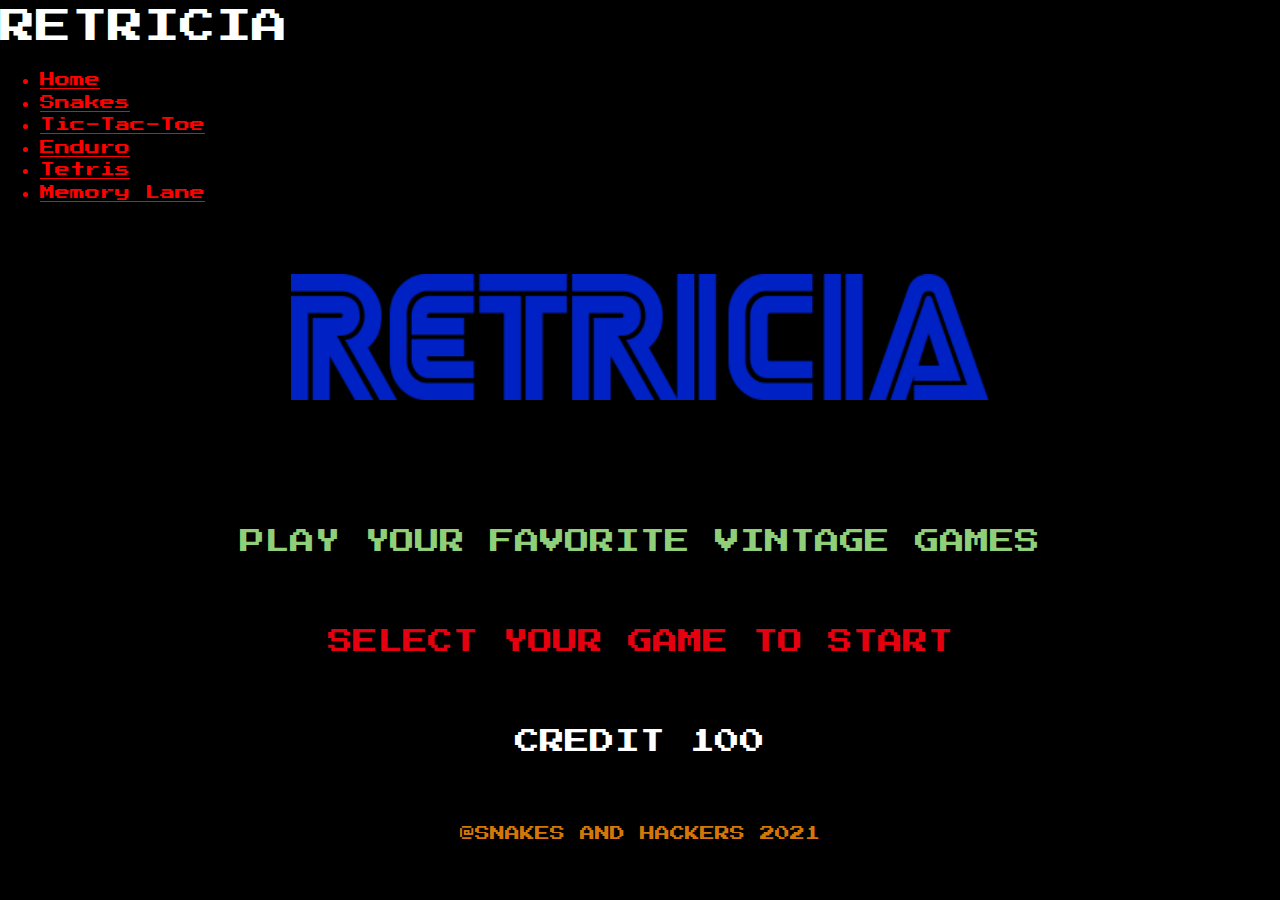
<file: index.html>
<!DOCTYPE html>
<html>
<title>RETRICIA</title>
<meta charset="UTF-8">
<meta name="viewport" content="width=device-width, initial-scale=1">
<!--Bootstrap-->
<link href="https://cdn.jsdelivr.net/npm/bootstrap@5.0.0-beta1/dist/css/bootstrap.min.css" rel="stylesheet" integrity="sha384-giJF6kkoqNQ00vy+HMDP7azOuL0xtbfIcaT9wjKHr8RbDVddVHyTfAAsrekwKmP1" crossorigin="anonymous">
<script src="https://cdn.jsdelivr.net/npm/bootstrap@5.0.0-beta1/dist/js/bootstrap.bundle.min.js" integrity="sha384-ygbV9kiqUc6oa4msXn9868pTtWMgiQaeYH7/t7LECLbyPA2x65Kgf80OJFdroafW" crossorigin="anonymous"></script>

<link href="https://fonts.googleapis.com/css?family=Press+Start+2P&display=swap" rel="stylesheet" />
<link rel="stylesheet" href="https://www.w3schools.com/w3css/4/w3.css">
<link rel="stylesheet" href="https://fonts.googleapis.com/css?family=Raleway">
<style>
    body,
    html {
        height: 100vh;
        font-family: 'Press Start 2P';
        background: rgba(0, 0, 0, 1);
    }
    
    .image {
        position: center;
        width: 100%;
        margin: 0 auto;
        top: 60vh;
        padding-top: 55px;
    }
    
    .logo {
        height: 126px;
        position: center;
        overflow: hidden;
        margin-left: auto;
        margin-right: auto;
        display: block;
    }
    
    .textbox {
        background: rgba(0, 0, 0, 1);
        font-family: 'Press Start 2P';
        opacity: 1;
        position: center;
        top: 0px;
        overflow: hidden;
        padding-top: 10vh;
    }
    
    h1 {
        font-family: 'Press Start 2P';
        font-size: 25px;
        text-align: center;
        color: rgba(144, 207, 122, 1);
        padding-bottom: 10px;
    }
    
    h2 {
        font-family: 'Press Start 2P';
        font-size: 25px;
        text-align: center;
        color: rgba(228, 0, 15, 1);
        padding: 10px;
    }
    
    h3 {
        font-family: 'Press Start 2P';
        font-size: 25px;
        text-align: center;
        color: white;
        padding: 10px;
    }
    
    h4 {
        font-family: 'Press Start 2P';
        font-size: 15px;
        text-align: center;
        color: rgba(211, 119, 10, 1);
        padding: 10px;
    }
    
    @media screen and (max-width: 700px) {
        .logo {
            width: 90%;
        }
    }
</style>

<body>
    <!--Bootstrap nav-->
    <nav class="navbar navbar-dark" style="background-color: black;">
        <div class="container-fluid">
            <span class="navbar-text" style="color: white; font-size: 36px;">
          RETRICIA
        </span>
            <ul class="nav justify-content-end">
                <li class="nav-item" style="color: red">
                    <a class="nav-link active" aria-current="page" href="index.html">Home</a>
                </li>
                <li class="nav-item" style="color: red">
                    <a class="nav-link" href="snakes.html">Snakes</a>
                </li>
                <li class="nav-item" style="color: red">
                    <a class="nav-link" href="TicToe.html">Tic-Tac-Toe</a>
                </li>
                <li class="nav-item" style="color: red">
                    <a class="nav-link" href="enduro.html">Enduro</a>
                </li>
                <li class="nav-item" style="color: red">
                    <a class="nav-link" href="Tetris.html">Tetris</a>
                </li>
                <li class="nav-item" style="color: red">
                    <a class="nav-link" href="card_index.html">Memory Lane</a>
                </li>
            </ul>
        </div>
    </nav>


    <div class="image">
        <img class="logo" src="retricia.png" alt="RETRICIA"> <br>
    </div>

    <div class="textbox">
        <h1>PLAY YOUR FAVORITE VINTAGE GAMES</h1> <br>
        <h2>SELECT YOUR GAME TO START</h2><br>
        <h3>CREDIT 100</h3><br>
        <h4>@SNAKES AND HACKERS 2021</h4>
    </div>


</body>

</html>
</file>
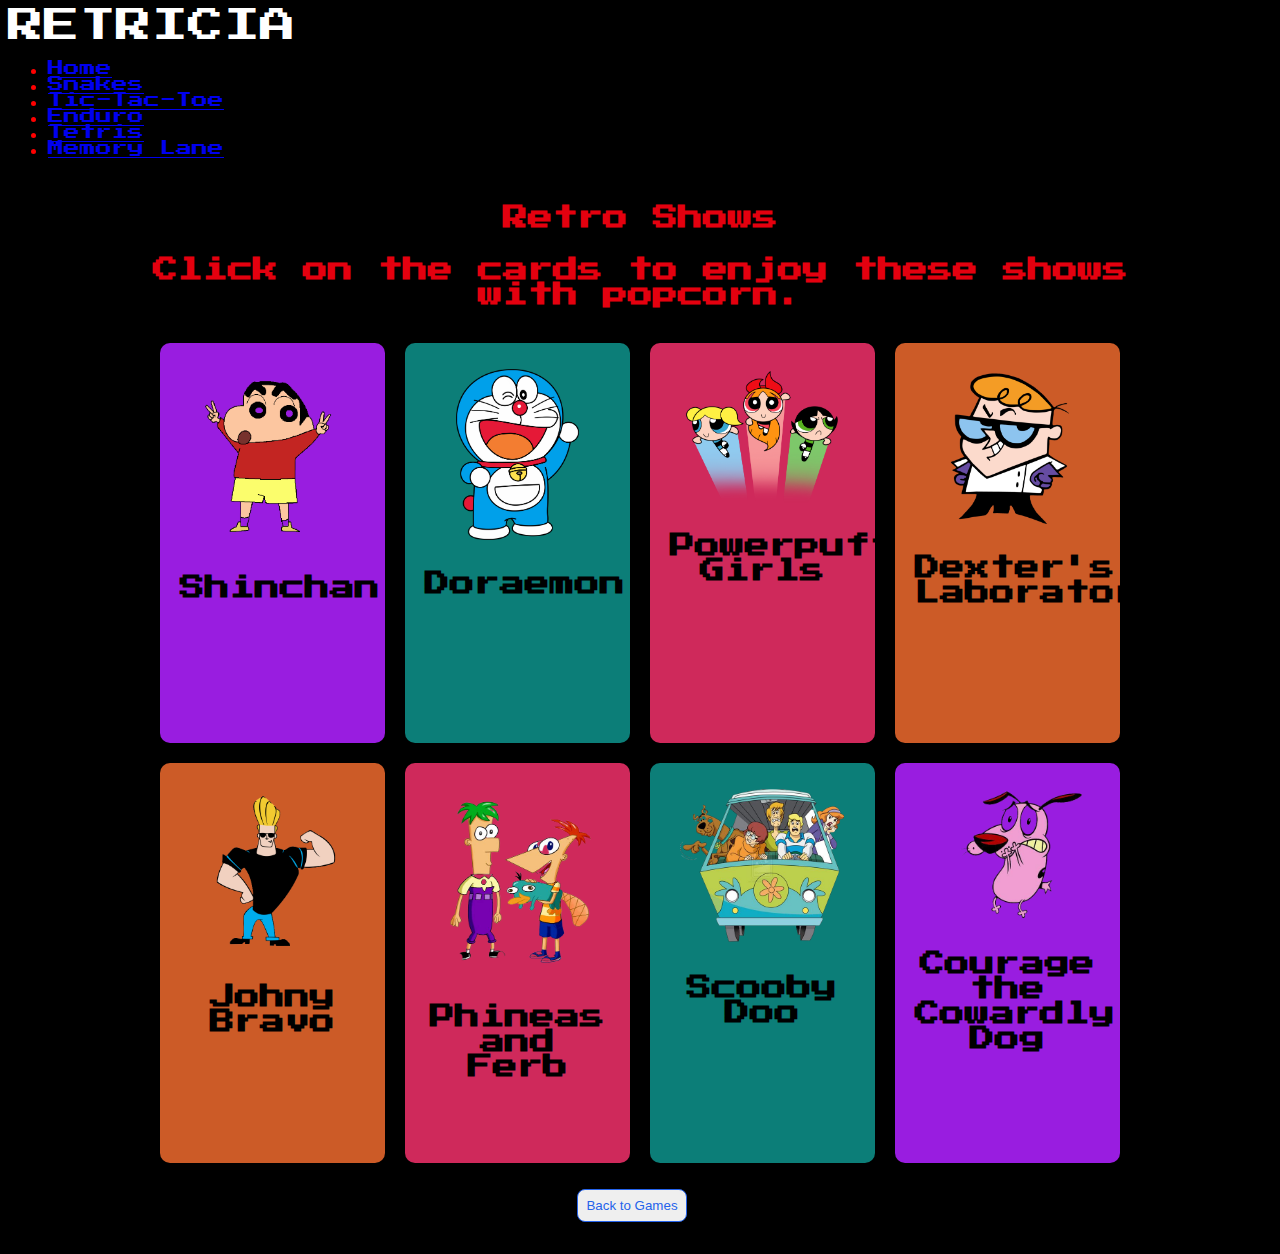
<file: card_index.html>
<!DOCTYPE html>
<html>

<head>
    <meta charset="UTF-8">
    <meta name="viewport" content="width=device-width, initial-scale=1" />
    <!--Bootstrap-->
    <link href="https://cdn.jsdelivr.net/npm/bootstrap@5.0.0-beta1/dist/css/bootstrap.min.css" rel="stylesheet" integrity="sha384-giJF6kkoqNQ00vy+HMDP7azOuL0xtbfIcaT9wjKHr8RbDVddVHyTfAAsrekwKmP1" crossorigin="anonymous">
    <script src="https://cdn.jsdelivr.net/npm/bootstrap@5.0.0-beta1/dist/js/bootstrap.bundle.min.js" integrity="sha384-ygbV9kiqUc6oa4msXn9868pTtWMgiQaeYH7/t7LECLbyPA2x65Kgf80OJFdroafW" crossorigin="anonymous"></script>

    <link href="https://fonts.googleapis.com/css?family=Press+Start+2P&display=swap" rel="stylesheet" />

    <link rel="stylesheet" href="cardstyle.css">
    <title>retro shows | Retricia</title>
    <style>
        body,
        html {
            height: 100vh;
            font-family: 'Press Start 2P';
            background: rgba(0, 0, 0, 1);
        }
        
        h1 {
            font-family: 'Press Start 2P';
            font-size: 25px;
            text-align: center;
            color: rgba(228, 0, 15, 1);
            padding-bottom: 10px;
        }
        
        h2 {
            font-family: 'Press Start 2P';
            font-size: 25px;
            text-align: center;
            color: black;
            padding: 10px;
        }
    </style>
</head>

<body>
    <!--Bootstrap nav-->
    <nav class="navbar navbar-dark" style="background-color: black;">
        <div class="container-fluid">
            <span class="navbar-text" style="color: white; font-size: 36px;">
          RETRICIA
        </span>
            <ul class="nav justify-content-end">
                <li class="nav-item" style="color: red">
                    <a class="nav-link active" aria-current="page" href="home.html">Home</a>
                </li>
                <li class="nav-item" style="color: red">
                    <a class="nav-link" href="snakes.html">Snakes</a>
                </li>
                <li class="nav-item" style="color: red">
                    <a class="nav-link" href="TicToe.html">Tic-Tac-Toe</a>
                </li>
                <li class="nav-item" style="color: red">
                    <a class="nav-link" href="enduro.html">Enduro</a>
                </li>
                <li class="nav-item" style="color: red">
                    <a class="nav-link" href="Tetris.html">Tetris</a>
                </li>
                <li class="nav-item" style="color: red">
                    <a class="nav-link" href="card_index.html">Memory Lane</a>
                </li>
            </ul>
        </div>
    </nav>

    <div class="container container-center">
        <h1>Retro Shows</h1>
        <h1 style="color=red">Click on the cards to enjoy these shows with popcorn.</h1>
        <div class="cardContainer">
            <a target="_blank" href="https://www.youtube.com/results?search_query=shinchan">
                <div class="card" style="background-color:rgb(153, 29, 224);">
                    <img src="images/sinchan-removebg-preview.png" alt="Avatar">
                    <h2>Shinchan</h2>
                </div>
            </a>
            <a target="_blank" href="https://www.youtube.com/results?search_query=doraemon">
                <div class="card" style="background-color:rgb(12, 126, 120);">
                    <img src="images/doremon-removebg.png" alt="Avatar" style="width: 60%;">
                    <h2>Doraemon</h2>
                </div>
            </a>

            <a target="_blank" href="https://www.youtube.com/results?search_query=Powerpuff+Girls">
                <div class="card" style="background-color:rgb(207, 41, 91);">
                    <img src="images/powerpuff-girls.png" alt="Avatar">
                    <h2>Powerpuff Girls</h2>

                </div>
            </a>
            <a target="_blank" href="https://www.youtube.com/results?search_query=Dexter%27s+Laboratory">
                <div class="card" style="background-color:rgb(204, 91, 39);">
                    <img src="images/dexter-labo.png" alt="Avatar" style="width: 60%;">
                    <h2>Dexter's Laboratory</h2>

                </div>
            </a>
            <a target="_blank" href="https://www.youtube.com/results?search_query=Johny+Bravo">
                <div class="card" style="background-color:rgb(204, 91, 39);">
                    <img src="images/image-removebg-preview(1).png" alt="Avatar">
                    <h2>Johny Bravo</h2>

                </div>
            </a>
            <a target="_blank" href="https://www.youtube.com/results?search_query=Phineas+and+Ferb">
                <div class="card" style="background-color:rgb(207, 41, 91);">
                    <img src="images/phinesase and ferb.png" alt="Avatar">
                    <h2>Phineas and Ferb</h2>

                </div>
            </a>
            <a target="_blank" href="https://www.youtube.com/results?search_query=Scooby+Doo">
                <div class="card" style="background-color:rgb(12, 126, 120);">
                    <img src="images/scooby-doo.png" alt="Avatar">
                    <h2>Scooby Doo</h2>

                </div>
            </a>
            <a target="_blank" href="https://www.youtube.com/results?search_query=Courage+the+Cowardly+Dog">
                <div class="card" style="background-color:rgb(153, 29, 224);">
                    <img src="images/courange and dong.png" alt="Avatar">
                    <h2>Courage the Cowardly Dog</h2>

                </div>
            </a>
        </div>
        <a href="/"><button class="link-secondary" >Back to Games</button></a>
    </div>



</body>

</html>
</file>
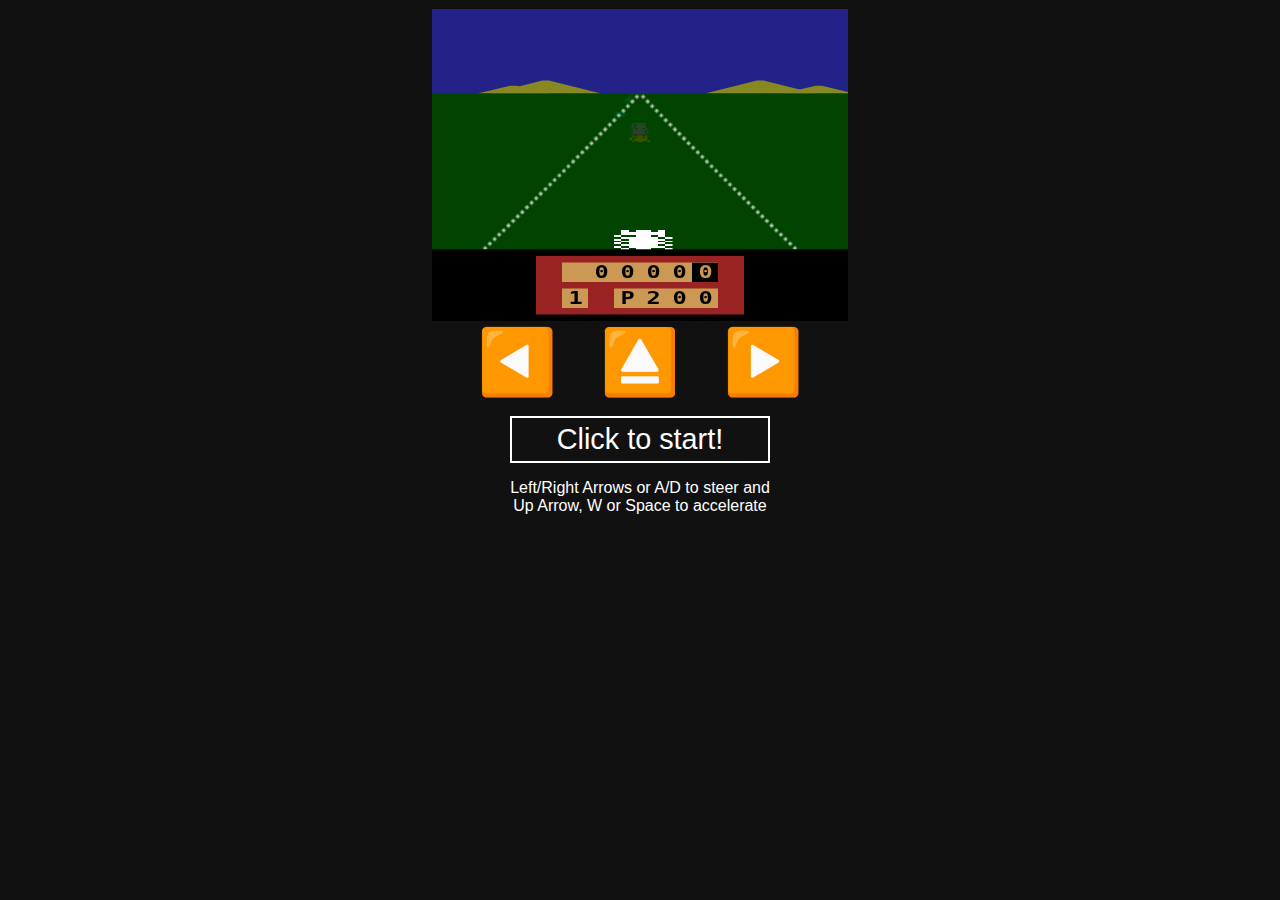
<file: enduro.html>
<html>
<div id="game">
  <div id="sky"></div>
  <div id="mountains">
    <div class="mountain"></div>
    <div class="mountain"></div>
    <div class="mountain"></div>
    <div class="mountain"></div>
  </div>
  <div id="terrain"></div>
  <div id="fog" class="hidden"></div>
  <canvas id="road"></canvas>
  <div id="cars"></div>
  <div id="car" class="player car"></div>
  <div id="ui">
    <div id="panel">
      <div id="km"><a></a><a>0</a><a>0</a><a>0</a><a>0</a><a>0</a></div>
      <div id="lap"><a>1</a></div>
      <div id="position"><a>P</a><a>2</a><a>0</a><a>0</a></div>
    </div>
  </div>
</div>
<p>
  <button id="left">◀️</button>
  <button id="up">⏏️</button>
  <button id="right">▶️</button>
</p>
<p><button id="click">Click to start!</button></p>
<p>Left/Right Arrows or A/D to steer and<br>
  Up Arrow, W or Space to accelerate
</p>

<body>
  <link href="enduro.css" rel="stylesheet" type="text/css" />
  <script src="enduro.js"></script>
</body>

</html>
</file>
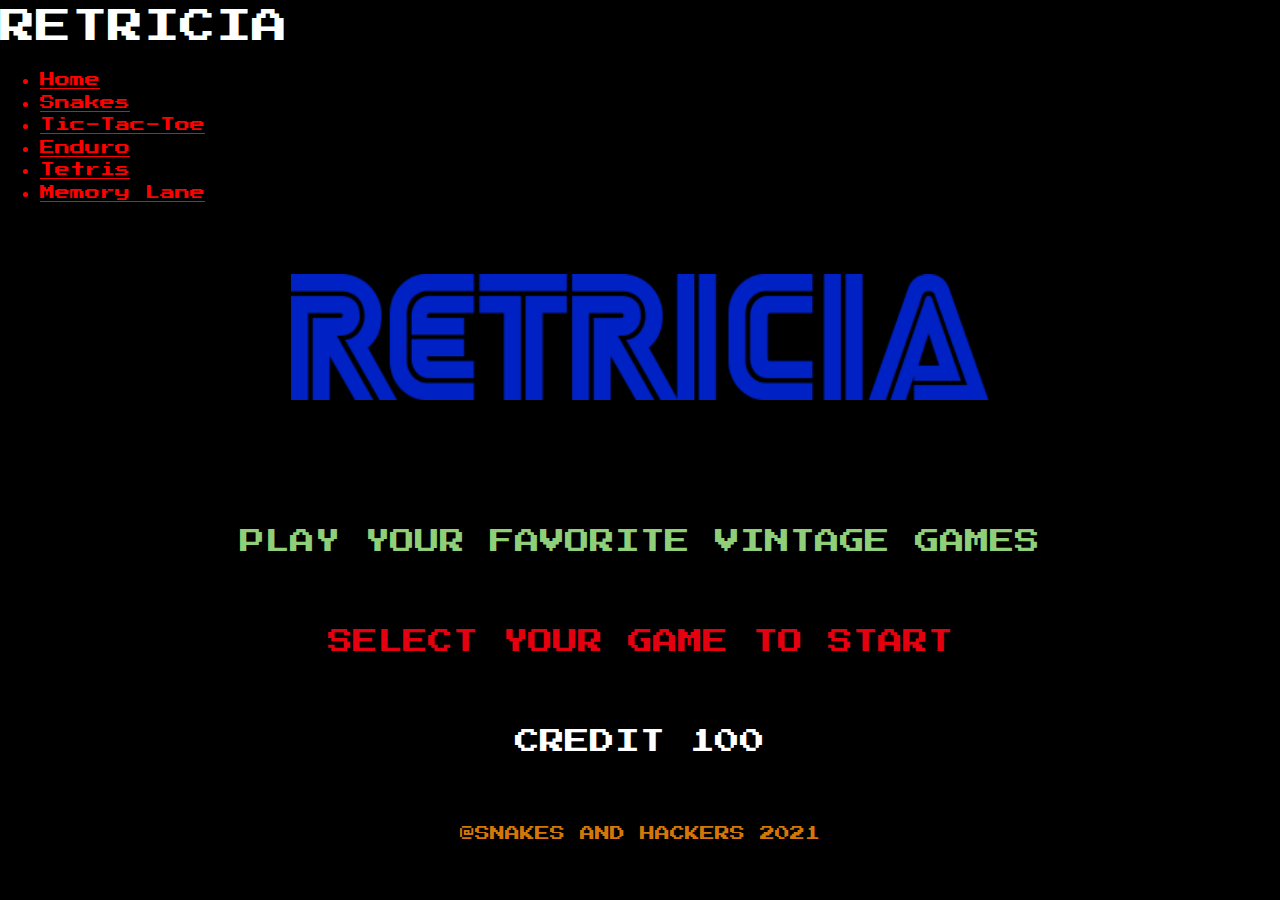
<file: home.html>
<!DOCTYPE html>
<html>
<title>RETRICIA</title>
<meta charset="UTF-8">
<meta name="viewport" content="width=device-width, initial-scale=1">
<!--Bootstrap-->
<link href="https://cdn.jsdelivr.net/npm/bootstrap@5.0.0-beta1/dist/css/bootstrap.min.css" rel="stylesheet" integrity="sha384-giJF6kkoqNQ00vy+HMDP7azOuL0xtbfIcaT9wjKHr8RbDVddVHyTfAAsrekwKmP1" crossorigin="anonymous">
<script src="https://cdn.jsdelivr.net/npm/bootstrap@5.0.0-beta1/dist/js/bootstrap.bundle.min.js" integrity="sha384-ygbV9kiqUc6oa4msXn9868pTtWMgiQaeYH7/t7LECLbyPA2x65Kgf80OJFdroafW" crossorigin="anonymous"></script>

<link href="https://fonts.googleapis.com/css?family=Press+Start+2P&display=swap" rel="stylesheet" />
<link rel="stylesheet" href="https://www.w3schools.com/w3css/4/w3.css">
<link rel="stylesheet" href="https://fonts.googleapis.com/css?family=Raleway">
<style>
    body,
    html {
        height: 100vh;
        font-family: 'Press Start 2P';
        background: rgba(0, 0, 0, 1);
    }
    
    .image {
        position: center;
        width: 100%;
        margin: 0 auto;
        top: 60vh;
        padding-top: 55px;
    }
    
    .logo {
        height: 126px;
        position: center;
        overflow: hidden;
        margin-left: auto;
        margin-right: auto;
        display: block;
    }
    
    .textbox {
        background: rgba(0, 0, 0, 1);
        font-family: 'Press Start 2P';
        opacity: 1;
        position: center;
        top: 0px;
        overflow: hidden;
        padding-top: 10vh;
    }
    
    h1 {
        font-family: 'Press Start 2P';
        font-size: 25px;
        text-align: center;
        color: rgba(144, 207, 122, 1);
        padding-bottom: 10px;
    }
    
    h2 {
        font-family: 'Press Start 2P';
        font-size: 25px;
        text-align: center;
        color: rgba(228, 0, 15, 1);
        padding: 10px;
    }
    
    h3 {
        font-family: 'Press Start 2P';
        font-size: 25px;
        text-align: center;
        color: white;
        padding: 10px;
    }
    
    h4 {
        font-family: 'Press Start 2P';
        font-size: 15px;
        text-align: center;
        color: rgba(211, 119, 10, 1);
        padding: 10px;
    }
    @media screen and (max-width: 700px) {
        .logo{
                width: 90%;
        }
    }
</style>

<body>
    <!--Bootstrap nav-->
    <nav class="navbar navbar-dark" style="background-color: black;">
        <div class="container-fluid">
            <span class="navbar-text" style="color: white; font-size: 36px;">
          RETRICIA
        </span>
            <ul class="nav justify-content-end">
                <li class="nav-item" style="color: red">
                    <a class="nav-link active" aria-current="page" href="home.html">Home</a>
                </li>
                <li class="nav-item" style="color: red">
                    <a class="nav-link" href="snakes.html">Snakes</a>
                </li>
                <li class="nav-item" style="color: red">
                    <a class="nav-link" href="TicToe.html">Tic-Tac-Toe</a>
                </li>
                <li class="nav-item" style="color: red">
                    <a class="nav-link" href="enduro.html">Enduro</a>
                </li>
                <li class="nav-item" style="color: red">
                    <a class="nav-link" href="Tetris.html">Tetris</a>
                </li>
                <li class="nav-item" style="color: red">
                    <a class="nav-link" href="card_index.html">Memory Lane</a>
                </li>
            </ul>
        </div>
    </nav>


    <div class="image">
        <img class="logo" src="retricia.png" alt="RETRICIA"> <br>
    </div>

    <div class="textbox">
        <h1>PLAY YOUR FAVORITE VINTAGE GAMES</h1> <br>
        <h2>SELECT YOUR GAME TO START</h2><br>
        <h3>CREDIT 100</h3><br>
        <h4>@SNAKES AND HACKERS 2021</h4>
    </div>


</body>

</html>
</file>
<file: cardstyle.css>
@import url('https://fonts.googleapis.com/css2?family=Montserrat:wght@200;400&display=swap');

* {
    box-sizing: border-box;
}

:root{
    --primary-color : #2563EB;
    --secondary-color : #BFDBFE;
    --navbar-color : #1D4ED8;
    --off-white : #F3F4F6;
}

body{
    font-family: 'Montserrat', sans-serif;
    /* margin-bottom;: 0px */
}

/* dark mode */
.dark-mode {
    background-color: black;
    color: white;
}

.dark-mode .ow{
    color: black;
}

hr{
    margin: 2rem 0rem;
}

.card {
    color: white;
    float: left;
    width: calc(25% - 20px);
    padding: 10px;
    border-radius: 10px;
    margin: 10px;
    height: 400px;
    box-shadow: 0 4px 8px 0 rgba(0, 0, 0, 0.2);
    transition: 0.3s;
}

.card:hover {
    box-shadow: 0 8px 16px 0 rgba(17, 17, 17, 0.4);
}

.card img{
    margin-top: 1rem;
    width: 80%;
    /* max-height: 25vh; */
}


.cardContainer:after {
    content: "";
    display: table;
    clear: both;
}

@media screen and (max-width: 700px) {
    .card {
        width: 100%;
        height: 300px;

    }

    body {
        margin-right: 25px;
    }
}








/* container */

.container{
    margin : auto;
    padding: 1rem;
    

}

.container-center{
    /* max-width: 900px; */
    text-align: center;
    width: 80%;
}

/* links */

.link{
    text-decoration: none;
}

.link-primary {
    background-color: var(--primary-color);
    border-radius: .5rem;
    padding: .5rem;
    color: white;
    /* display: block; */
    max-width: 140px;
    margin: 1rem 1rem 1rem 0rem;
}

.link-secondary {
    color: var(--primary-color);
    border-radius: .5rem;
    border: 1px solid var(--primary-color);
    padding: .5rem;
    max-width: 140px;
    margin: 1rem 1rem 1rem 0rem;
}

/* lists */

.list-non-bullet {
    list-style: none;
}

.list-item-inline{
    display: inline;
    margin: 0rem .5rem;
}

/* navbar */

.navigation{
    border: 1px solid var(--navbar-color);
    background-color: var(--navbar-color);
    border-top-right-radius: 1rem;
    border-bottom-left-radius: 1rem;
    padding: 1rem;
    margin: 0rem 1rem;
}

.navigation .nav-brand {
    font-weight: bolder;
    color: white;
}

.navigation .link {
    color: white;
    text-align: right;
}
.navigation .nav-pills{
    text-align: right;
}

.navigation .link-active{
    font-weight: bolder;
}

/* hero */

.hero{
    padding: 1rem;
}

.hero .hero-img{
    max-width: 80%;
    width: 350px;
    display: block;
    margin: auto;
}

.hero .hero-heading{
    text-align: center;
    margin: 1rem 0rem;
}

.hero .heading-inverted{
    color: var(--primary-color);
}

/* section */

.section{
    text-align: center;
    
}

.ow {
    background-color: var(--off-white);
}

/* footer */

.footer{
    text-align: center;
    background-color: var(--navbar-color);
    padding: 4rem 1rem;
    border-top-right-radius: 1rem;
    border-bottom-left-radius: 1rem;
    /* margin-bottom: 0px; */
    
}
.footer .footer-header{
    font-weight: bolder;
    color: white;
}

.footer .link{
    color: white;
}

.footer ul {
    padding-inline-start: 0px;
}
</file>
<file: enduro.css>
body {
  background: #111;
  font-family: "Lato", "Lucida Grande","Lucida Sans Unicode", Tahoma, Sans-Serif;
  user-select: none;
  min-width: 420px;
}
p {
  color: white;
  text-align: center;
}
button {
  background: none;
  margin: 0 0.3em;
  border: 0;
  padding: 0;
  font-size: 4em;
  cursor: pointer;
}
#click {
  color: white;
  cursor: pointer;
  border: 2px solid white;
  width: 260px;
  text-align: center;
  padding: 5px 25px;
  font-size: 1.8em;
}
#click:hover {
  background: rgba(255,255,255,0.1);
}
#game {
  width: 320px; height: 240px;
  position: relative;
  margin: 45px auto 40px;  
  perspective: 100px;
  transform: scale(1.3);
  overflow: hidden;
}
#game > * {
  position: absolute;   
  width: 100%;
}
#sky {
  height: 66px;
  background: #228;
}
#mountains {
  width: 960px; height: 0;
  top: 65px; left: -320px;
}
.mountain { 
  float: left;
  width: 5px;
  position: relative; top: -16px;
  border: 40px solid transparent;
  border-bottom: 10px solid #882;
  border-top: 0;
  margin-right: 280px;
}
.mountain:after {
  content: "";
  float: left;
  width: 5px;
  position: relative; top: 10px;
  border: 25px solid transparent;
  border-bottom: 6px solid #882;
  border-top: 0;
}
.mountain:nth-child(2) {
  transform: scaleX(-1);
  margin-right: 80px;
}
.mountain:nth-child(3) {
  margin-right: 240px;
}
.mountain:nth-child(3):after {
  left: 20px;
}
.mountain:last-child {  
  margin-right: 0;
}
#terrain {
  top: 65px;
  height: 120px;
  background: #040;
}
#fog {
  width: 200%; height: 80px;
  top: 0; left: -50%;
  background: rgba(200,200,200,0.7);
  box-shadow: 0 45px 45px rgba(200,200,200,0.7);
}
#road {
  width: 320px; height: 120px;
  top: 65px;
}
#cars {
  width: 320px; height: 1200px;
  bottom: 55px;
  transform-origin: 50% 100%;
  transform: rotateX(56deg);
  transform-style: preserve-3d;
}
#cars.night .car {
  background: #111;
  filter: none !important;
}
.car {
  position: absolute;
  left: 0; bottom: 0;
  width: 45px;
  height: 15px;
  background-image: url('[data-uri]');
  background-size: 100% 100%;
  image-rendering: pixelated;
}
.night .car:before {
  width: 8px; height: 3px;
  content: "";
  display: block;
  background: tomato;
  position: absolute; top: 7px; left: 8px;
}
.night .car:after {
  width: 8px; height: 3px;
  content: "";
  display: block;
  background: tomato;
  position: absolute; top: 7px; left: 29px;
}
#car.player {
  width: 45px;
  left: calc(50% - 20px);
  bottom: 55px;
  filter:  grayscale(1) brightness(5);
}
#ui {
  top: 185px;
  padding: 5px;
  background: #000;
  width: calc(100% - 10px)
}
#panel {
  width: 120px;
  height: 35px;
  margin: 0 auto;
  background: #922;
  padding: 5px 20px;
  font-family: monospace;
  font-size: 13px;
  font-weight: bold;
}
#panel div {
  float: left;
  background: #c95;
  height: 15px;  
  color: #000;
  overflow: hidden;
}
#panel a {
  position: relative;
  padding: 0 2.5px;
  float: left;
  width: 10px; height: 15px;
  text-align: center;
  transform: scaleX(1.4);
  transform-origin: 0 0;
  margin-right: 5px;
}
#km {
  width: 120px;
  margin-bottom: 5px;  
}

#km a:last-child {
  background: #000;
  color: #c95;
}
#lap {
  width: 20px;
  margin-right: 20px;
}
#position {
  width: 80px;
}
#position a:first-child {
  float: left;
}
.hidden {
  display: none;
}
</file>
